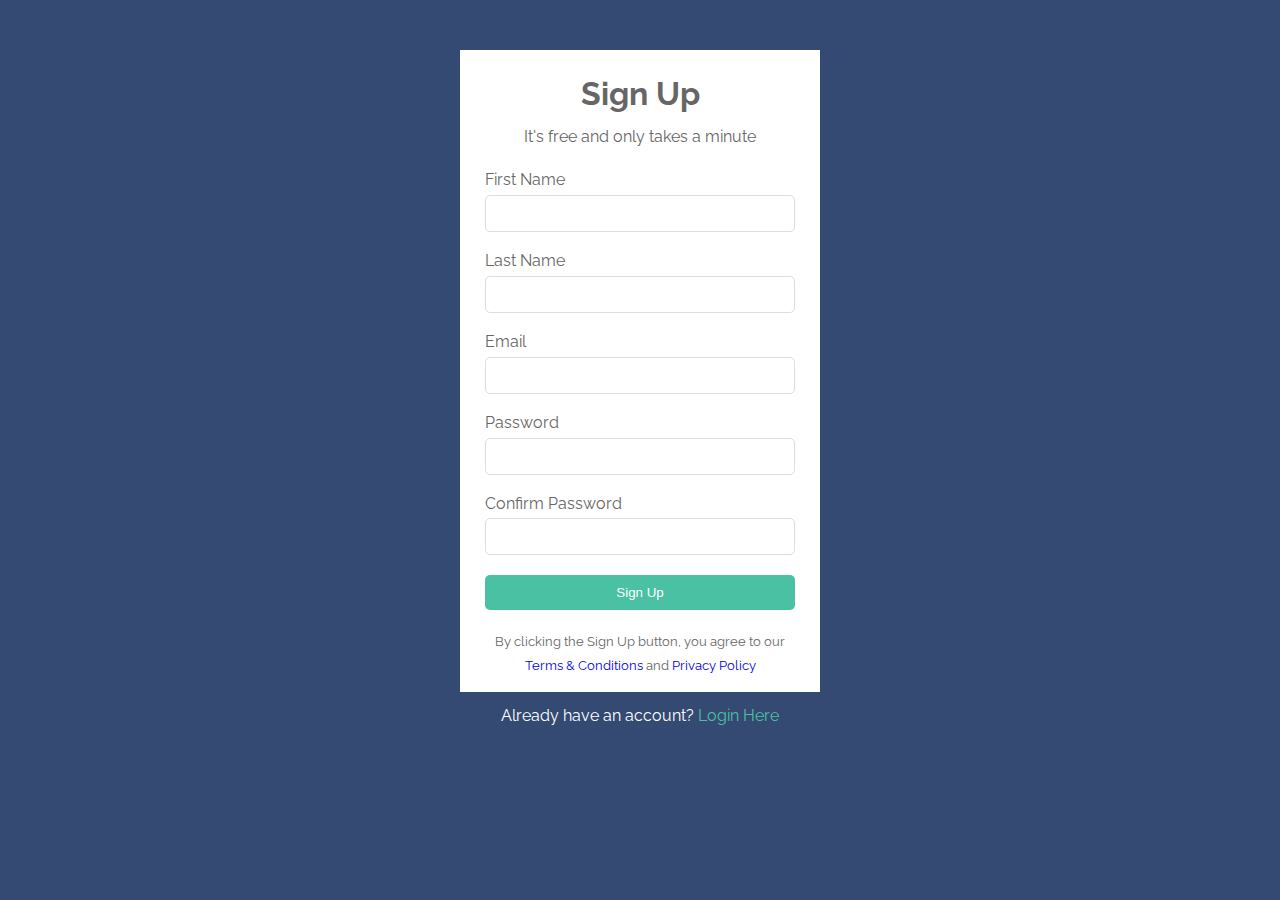
<file: 30 Days of Code/Day 8/Sign_Up_Form_Using_HTML_And_CSS.html>
<!DOCTYPE html>
<html lang="en">

<head>
  <meta charset="UTF-8" />
  <meta name="viewport" content="width=device-width, initial-scale=1.0" />
  <meta http-equiv="X-UA-Compatible" content="ie=edge" />
  <title>Form Styling</title>
  <link href="https://fonts.googleapis.com/css?family=Raleway" rel="stylesheet" />
  <style>
    * {
      box-sizing: border-box;
      margin: 0;
      padding: 0;
      /* 
        -May want to add "border-box for "box-sizing so padding does not affect width
        -Reset margin and padding 
       */
    }

    body {
      font-family: Raleway, san-serif;
      background: #344a72;
      color: #ffffff;
      line-height: 1.8;
      /* 
          -Background color is #344a72
        */
    }

    a {
      text-decoration: none;
      /* 
        Underlined links are ugly :)
       */
    }

    #container {
      margin: 30px auto;
      max-width: 400px;
      padding: 20px;


      /* 
        -Remember, margin: auto on left and right will center a block element 
        -I would also set a "max-width" for responsiveness
        -May want to add some padding
        */
    }

    .form-wrap {
      background: white;
      padding: 15px 25px;
      columns: #333333;
      ;
      /* 
          This is the white area around the form and heading, etc
        */
    }

    .form-wrap h1,
    .form-wrap p {
      color: #666666;
      text-align: center;
      /* 
          May want to center these
        */
    }

    .form-wrap .form-group {
      margin-top: 15px;
      /* 
          Each label, input is wrapped in .form-group
        */
    }

    .form-wrap .form-group label {
      display: block;
      color: #666;
      /* 
          Label should be turned into a block element
        */
    }

    .form-wrap .form-group input {
      width: 100%;
      padding: 10px;
      border: #ddd 1px solid;
      border-radius: 5px;


      /* 
          
          Inputs should reach across the .form-wrap 100% and have some padding
        */
    }

    .form-wrap button {
      background: #49c1a2;
      display: block;
      width: 100%;
      padding: 10px;
      margin-top: 20px;
      color: white;
      cursor: pointer;
      border: none;
      border-radius: 5px;
      /* 
          Button should wrap across 100% and display as block
          Background color for button is #49c1a2
        */
    }

    .form-wrap button:hover {
      background: #37a08e;
      /* 
          Hover background color for button is #37a08e
        */
    }

    .form-wrap .bottom-text {
      font-size: 13px;
      margin-top: 20px;
      /* 
          Bottom text is smaller
        */
    }

    footer {
      text-align: center;
      margin-top: 10px;
      /* 
        Should be centered
       */
    }

    footer a {
      color: #49c1a2;
      /* 
          Footer link color is #49c1a2
        */
    }
  </style>
</head>

<body>
  <div id="container">
    <div class="form-wrap">
      <h1>Sign Up</h1>
      <p>It's free and only takes a minute</p>
      <form>
        <div class="form-group">
          <label for="first-name">First Name</label>
          <input type="text" name="firstName" id="first-name" />
        </div>
        <div class="form-group">
          <label for="last-name">Last Name</label>
          <input type="text" name="lastName" id="last-name" />
        </div>
        <div class="form-group">
          <label for="email">Email</label>
          <input type="email" name="email" id="email" />
        </div>
        <div class="form-group">
          <label for="password">Password</label>
          <input type="password" name="password" id="password" />
        </div>
        <div class="form-group">
          <label for="password2">Confirm Password</label>
          <input type="password" name="pasword2" id="password2" />
        </div>
        <button type="submit" class="btn">Sign Up</button>
        <p class="bottom-text">
          By clicking the Sign Up button, you agree to our
          <a href="#">Terms & Conditions</a> and
          <a href="#">Privacy Policy</a>
        </p>
      </form>
    </div>
    <footer>
      <p>Already have an account? <a href="#">Login Here</a></p>
    </footer>
  </div>
</body>

</html>
</file>
